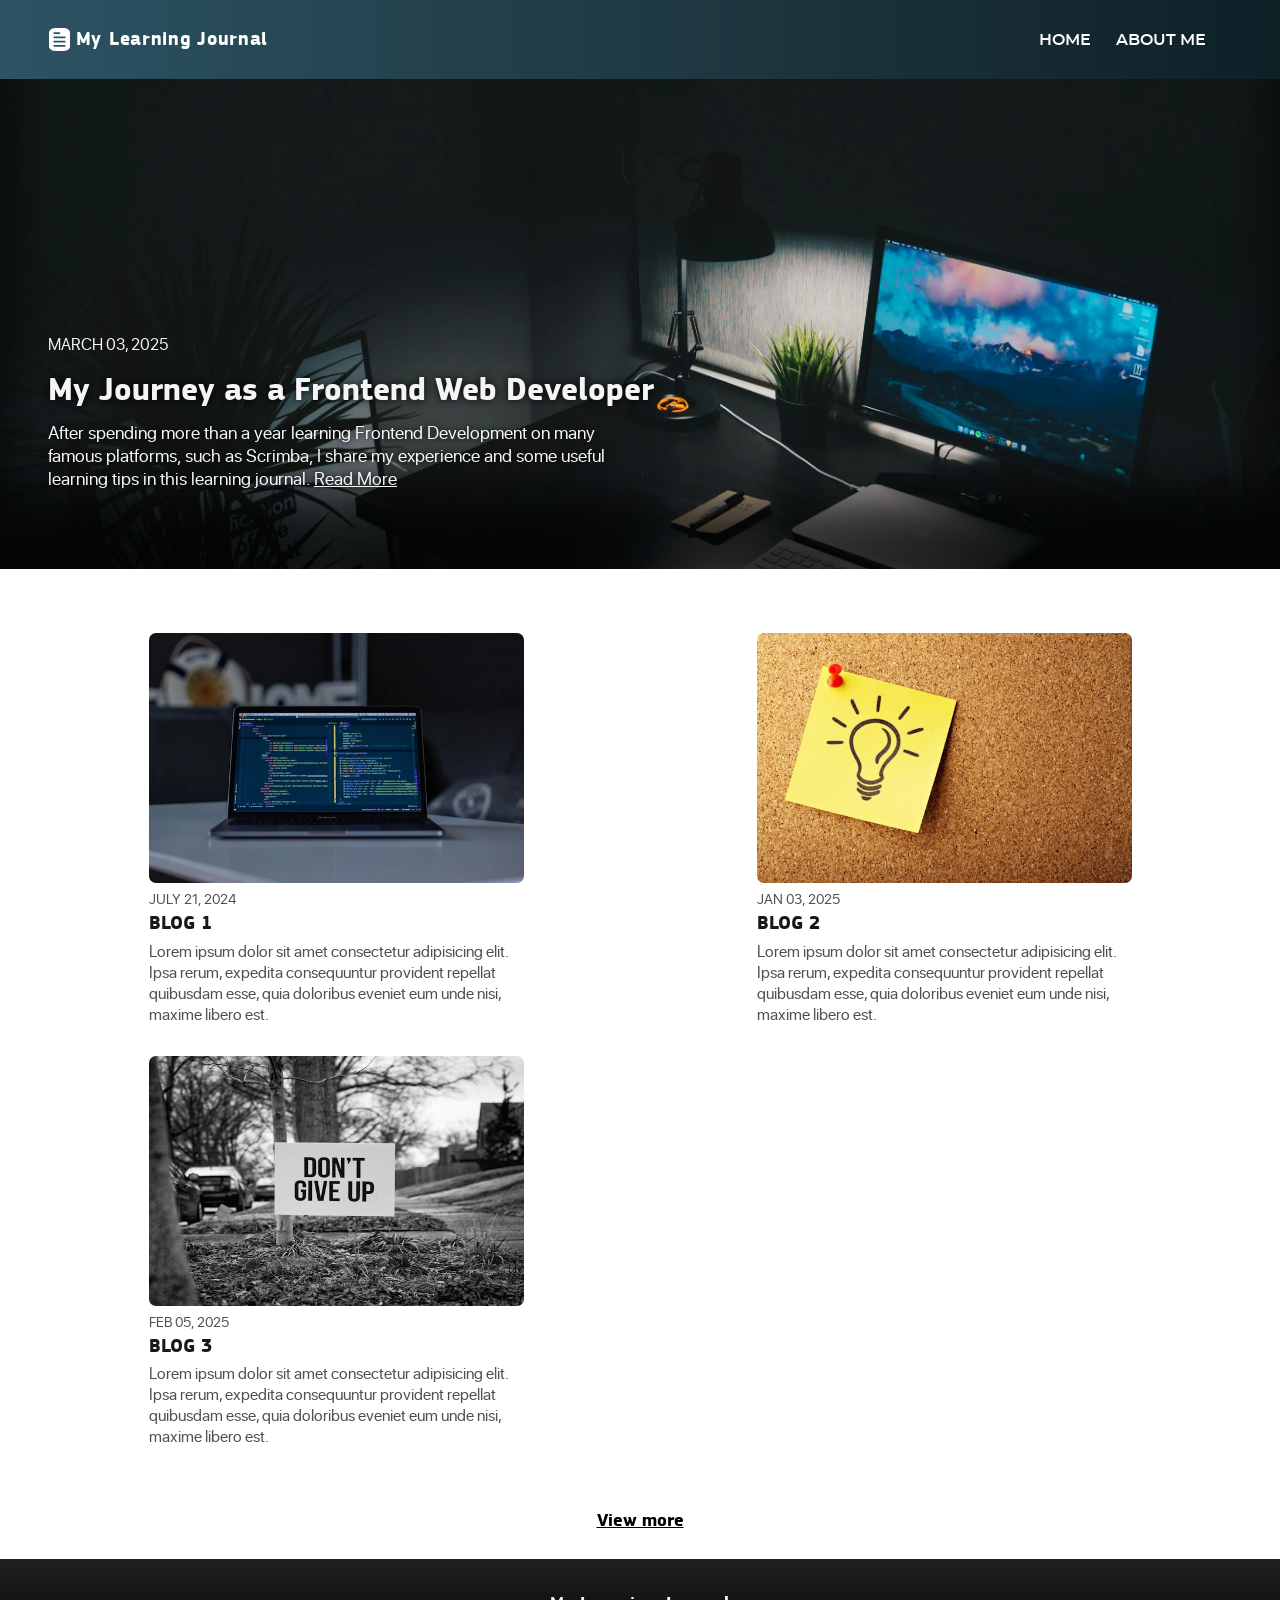
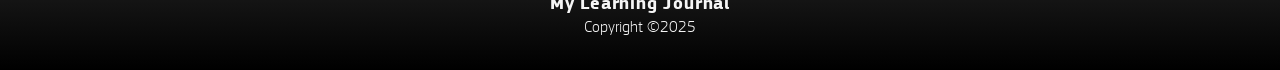
<file: index.html>
<!DOCTYPE html>
<html lang="en">
<head>
    <meta charset="UTF-8">
    <meta name="viewport" content="width=device-width, initial-scale=1.0">
    <title>My Learning Journal</title>

    <link rel="stylesheet" href="styles.css">
</head>
<body>
    <header class="header">
        <img src="./images/icons/logo.svg" id="logo" alt="Learning Journal logo" width="23" height="23">
        <h1><a href="/index.html">My Learning Journal</a></h1>
        <nav class="navbar">
            <ul class="sidebar" id="sidebar">
                <li><a href="#"><svg class="close-btn" id="close-btn" xmlns="http://www.w3.org/2000/svg" height="30px" viewBox="0 -960 960 960" width="30px" fill="#1f1f1f"><path d="m256-200-56-56 224-224-224-224 56-56 224 224 224-224 56 56-224 224 224 224-56 56-224-224-224 224Z"/></svg></a></li>
                <li><a href="/index.html">HOME</a></li>
                <li><a href="/about-me.html">ABOUT ME</a></li>
            </ul>
            <ul class="header-links right" id="header-links">
                <li><a href="/index.html">HOME</a></li>
                <li><a href="/about-me.html">ABOUT ME</a></li>
                <li><a href="#"><svg class="right" id="hamburger" xmlns="http://www.w3.org/2000/svg" height="24px" viewBox="0 -960 960 960" width="24px" fill="#1f1f1f"><path d="M120-240v-80h720v80H120Zm0-200v-80h720v80H120Zm0-200v-80h720v80H120Z"/></svg></a></li>
            </ul>
        </nav>
    </header>
    <main>
        <section class="hero-section">
            <div>
                <span class="date">MARCH 03, 2025</span>
                <h2 class="hero-heading">My Journey as a Frontend Web Developer</h2>
                <p>After spending more than a year learning Frontend Development on many famous platforms, such as Scrimba, I share my experience and some useful learning tips in this learning journal. <a href="/read-more.html" class="read-more">Read More</a></p>
            </div>
        </section>
        <section class="blogs-container" id="blogs-container">
            <!-- <div class="blog">
                <img src="./images/code-img.webp" alt="" width="375" height="250">
                <span class="date">JULY 23, 2022</span>
                <h3>Code Daily</h3>
                <p class="blog-content">Initially, when I decided to learn code, I make a habbit of spending one hour in a day learning programming language and I kept increasing this time so now I can sit all day learning code without any problem. </p>
            </div> -->
        </section>
        <button id="view-more-btn" class="view-more-btn">View more</button>
    </main>
    <footer class="footer">
        <h4>My Learning Journal</h4>
        <span>Copyright &#169;2025</span>
    </footer>
    <script src="nav-script.js"></script>
    <script type="module" src="script.js"></script>
</body>
</html>
</file>
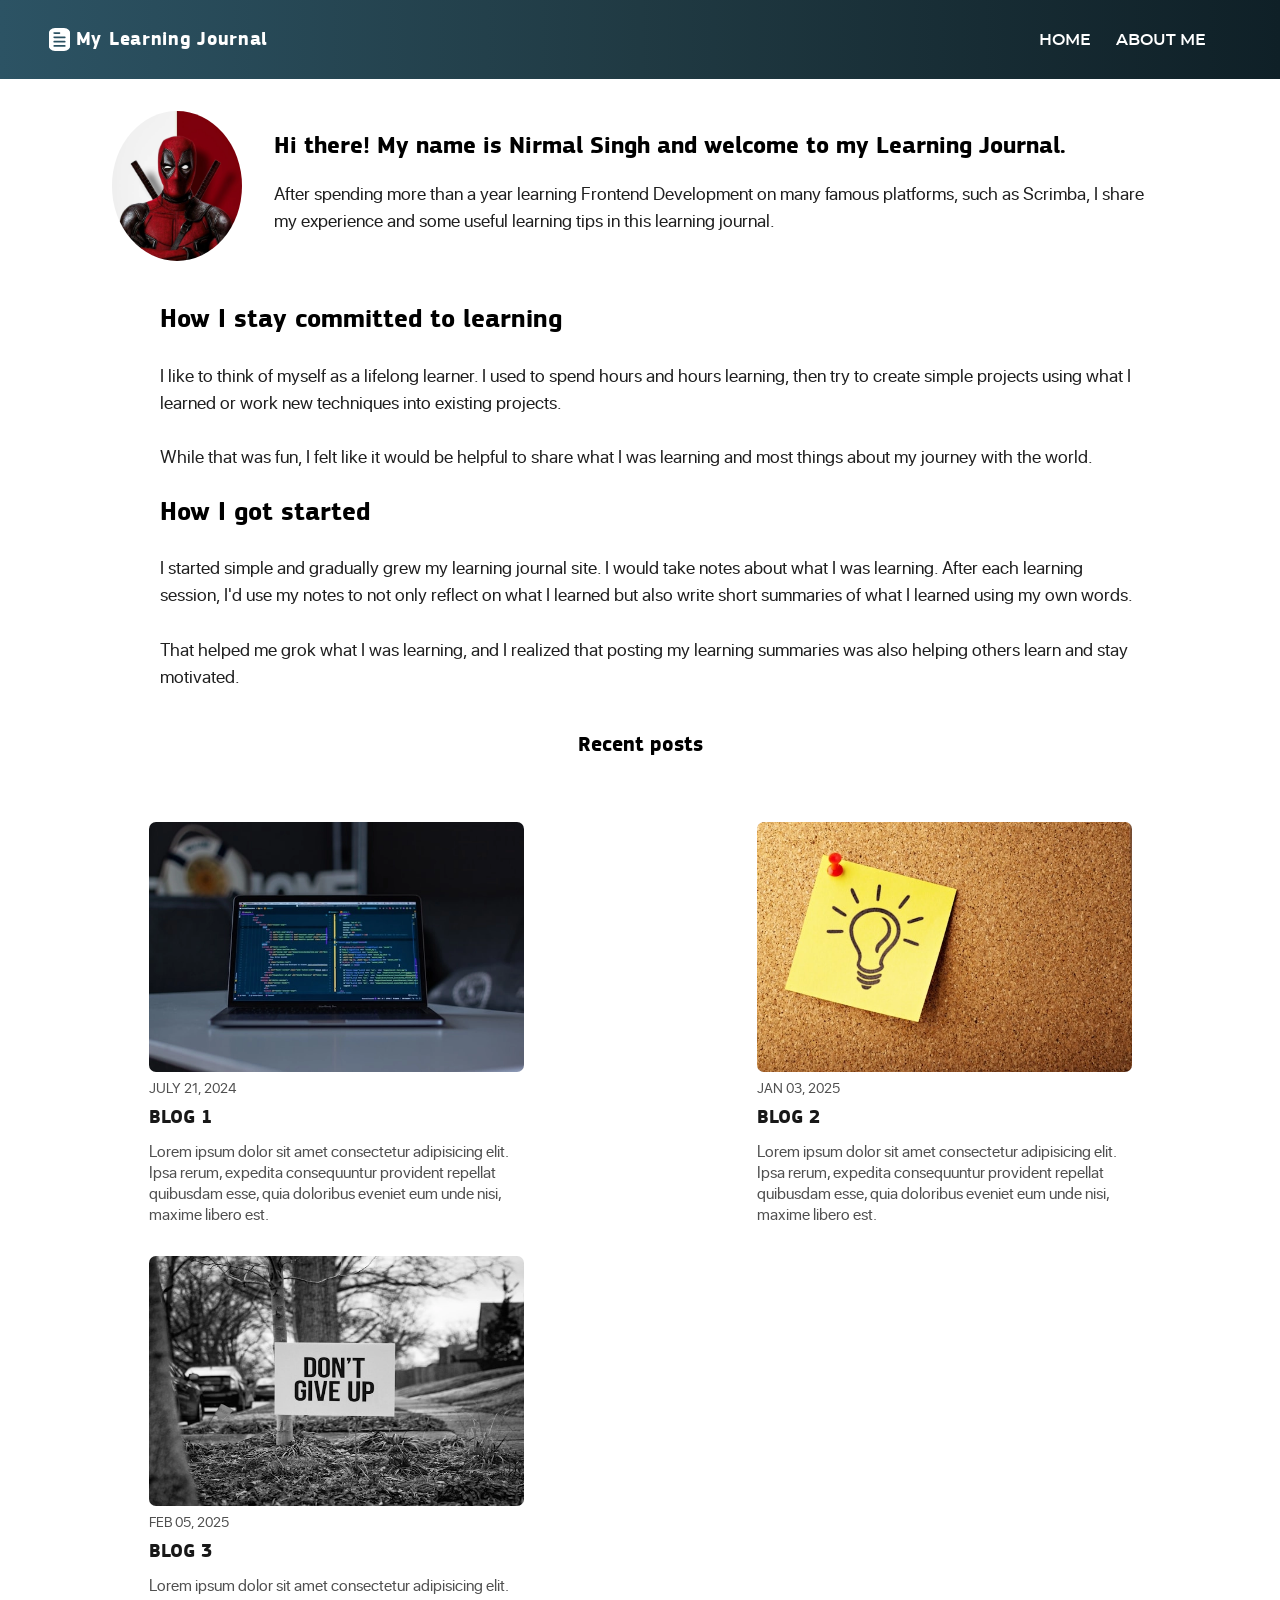
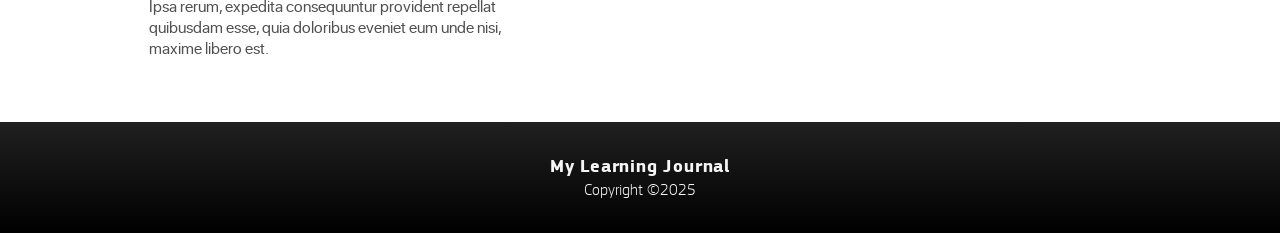
<file: about-me.html>
<!DOCTYPE html>
<html lang="en">
<head>
    <meta charset="UTF-8">
    <meta name="viewport" content="width=device-width, initial-scale=1.0">
    <title>My Learning Journal</title>
    <link rel="stylesheet" href="styles.css">
</head>
<body>
    <header class="header">
        <img src="./images/icons/logo.svg" id="logo" alt="Learning Journal logo" width="23" height="23">
        <h1><a href="/index.html">My Learning Journal</a></h1>
        <nav class="navbar">
            <ul class="sidebar" id="sidebar">
                <li><a href="#"><svg class="close-btn" id="close-btn" xmlns="http://www.w3.org/2000/svg" height="30px" viewBox="0 -960 960 960" width="30px" fill="#1f1f1f"><path d="m256-200-56-56 224-224-224-224 56-56 224 224 224-224 56 56-224 224 224 224-56 56-224-224-224 224Z"/></svg></a></li>
                <li><a href="/index.html">HOME</a></li>
                <li><a href="/about-me.html">ABOUT ME</a></li>
            </ul>
            <ul class="header-links right" id="header-links">
                <li><a href="/index.html">HOME</a></li>
                <li><a href="/about-me.html">ABOUT ME</a></li>
                <li><a href="#"><svg class="right" id="hamburger" xmlns="http://www.w3.org/2000/svg" height="24px" viewBox="0 -960 960 960" width="24px" fill="#1f1f1f"><path d="M120-240v-80h720v80H120Zm0-200v-80h720v80H120Zm0-200v-80h720v80H120Z"/></svg></a></li>
            </ul>
        </nav>
    </header>
    <main>
        <section class="about-main-section">
            <div class="my-info">
                <div class="my-image-container">
                    <img 
                        src="./images/my-image.webp" 
                        alt=""
                        loading="lazy"
                        class="my-image"
                        width="150px"
                        height="150px"
                    >
                </div>
                <div>
                    <h2 class="hero-heading">Hi there! My name is Nirmal Singh and welcome to my Learning Journal.</h2>
                    <p>After spending more than a year learning Frontend Development on many famous platforms, such as Scrimba, I share my experience and some useful learning tips in this learning journal. </p>
                </div>
            </div>
            <div class="about-me-div">
                <h3>How I stay committed to learning</h3>
                <p>I like to think of myself as a lifelong learner. I used to spend hours and hours learning, then try to create simple projects using what I learned or work new techniques into existing projects.
                    <br><br>
                    While that was fun, I felt like it would be helpful to share what I was learning and most things about my journey with the world.
                </p>
                <h3>How I got started</h3>
                <p>
                    I started simple and gradually grew my learning journal site. I would take notes about what I was learning. After each learning session, I'd use my notes to not only reflect on what I learned but also write short summaries of what I learned using my own words.
                    <br><br>
                    That helped me grok what I was learning, and I realized that posting my learning summaries was also helping others learn and stay motivated.
                </p>
            </div>
        </section>
        <section class="recent-posts">
            <h4>Recent posts</h4>
            <div class="blogs-container" id="blogs-container">
               <!-- THREE BLOGS -->
            </div>
        </section>
    </main>
    <footer class="footer">
        <h4>My Learning Journal</h4>
        <span>Copyright &#169;2025</span>
    </footer>
    <script type="module" src="nav-script.js"></script>
</body>
</html>
</file>
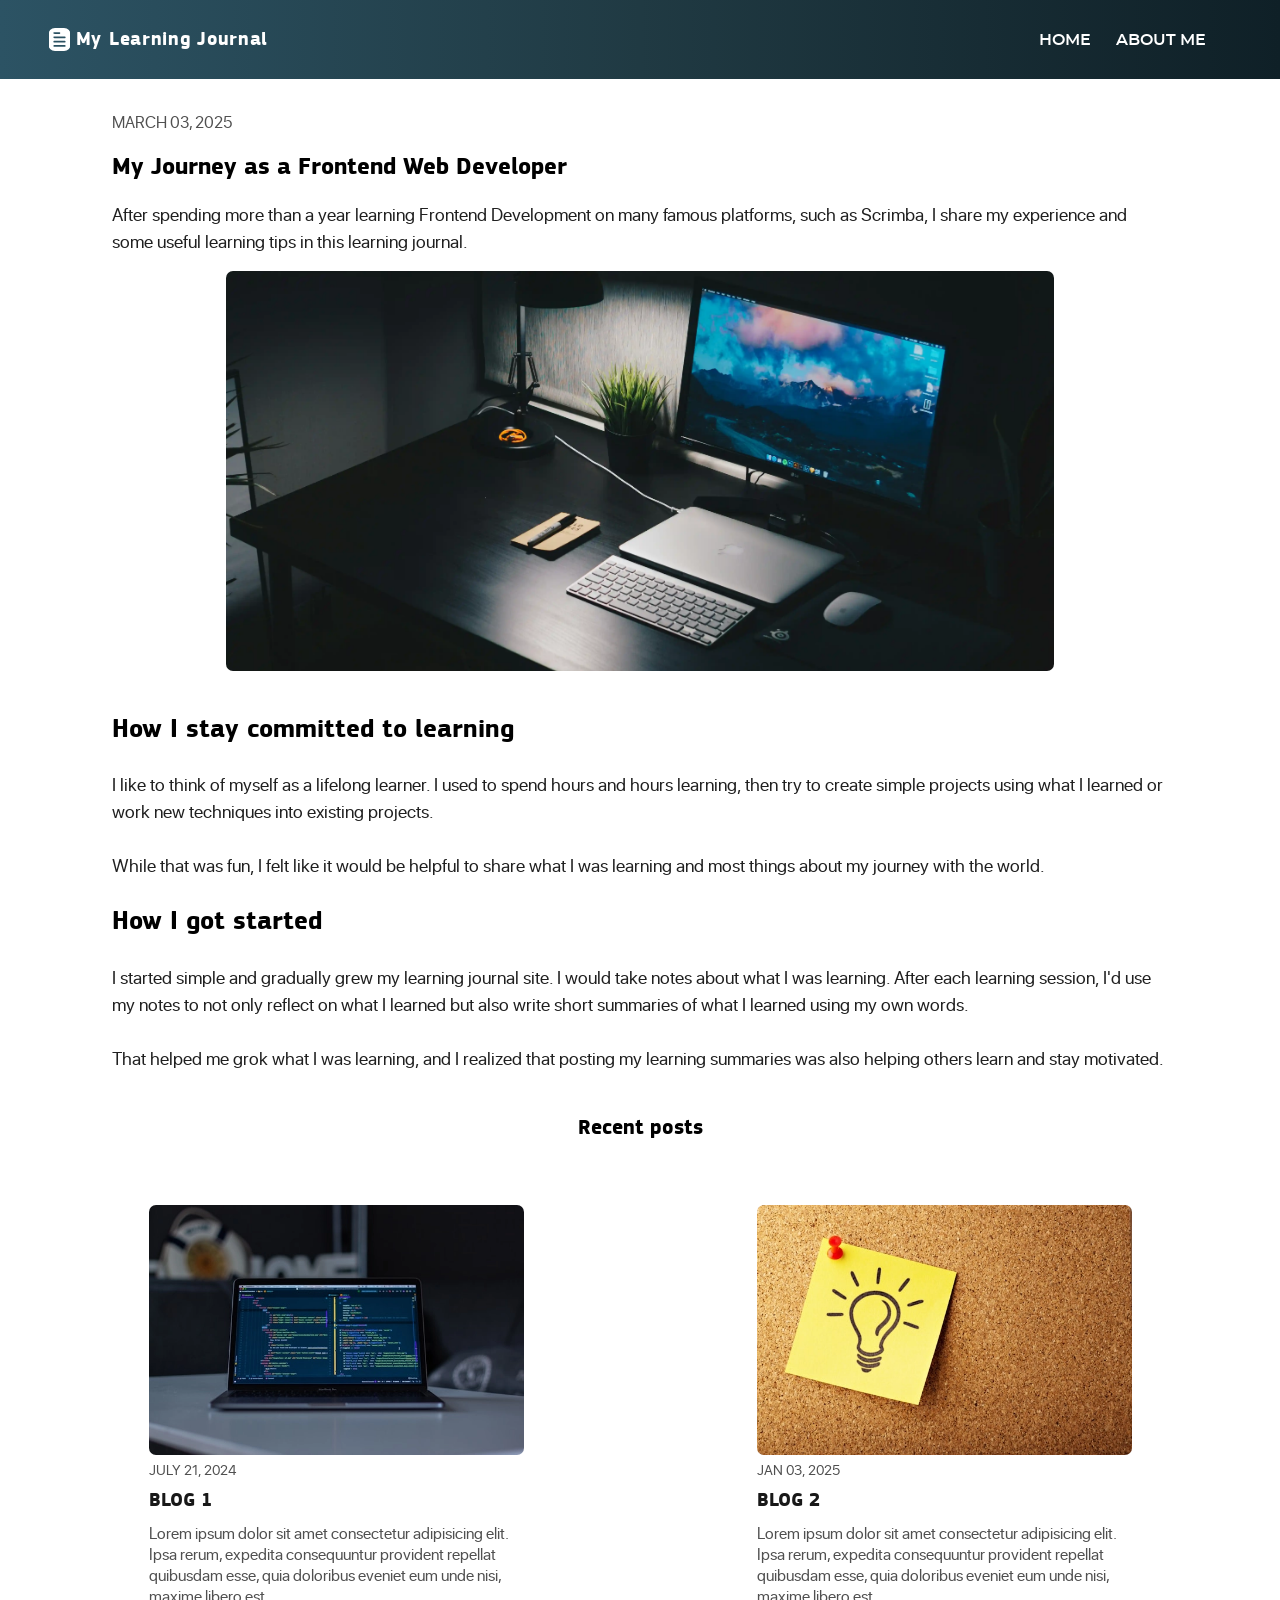
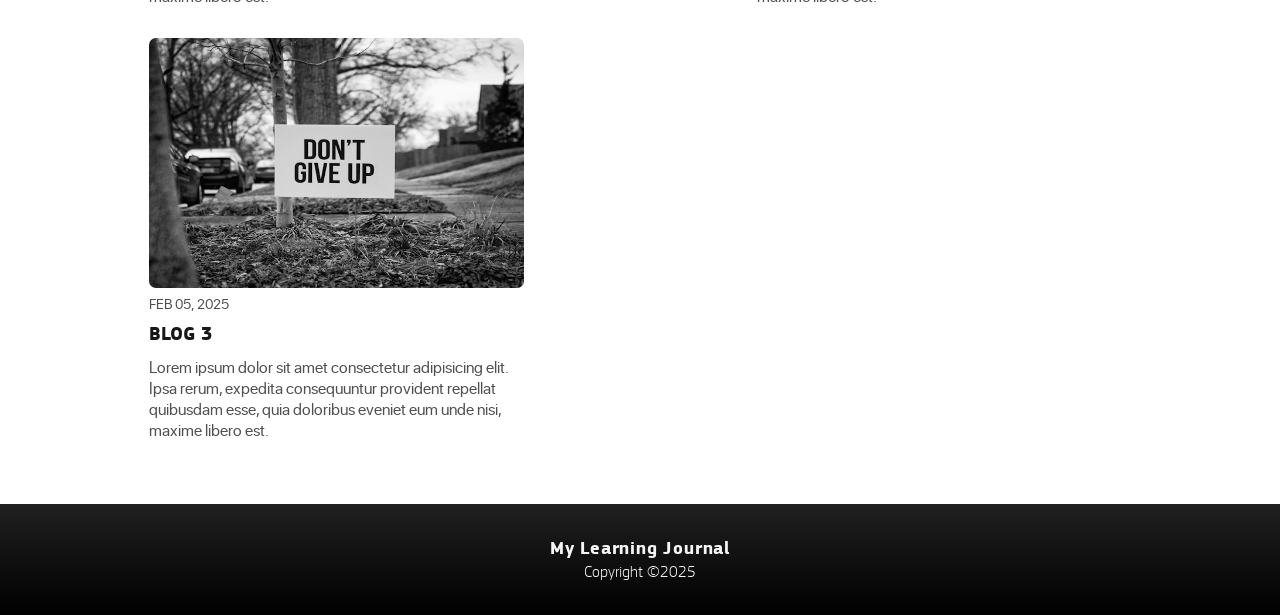
<file: read-more.html>
<!DOCTYPE html>
<html lang="en">
<head>
    <meta charset="UTF-8">
    <meta name="viewport" content="width=device-width, initial-scale=1.0">
    <title>My Learning Journal</title>
    <link rel="stylesheet" href="styles.css">
</head>
<body>
    <header class="header">
        <img src="./images/icons/logo.svg" id="logo" alt="Learning Journal logo" width="23" height="23">
        <h1><a href="/index.html">My Learning Journal</a></h1>
        <nav class="navbar">
            <ul class="sidebar" id="sidebar">
                <li><a href="#"><svg class="close-btn" id="close-btn" xmlns="http://www.w3.org/2000/svg" height="30px" viewBox="0 -960 960 960" width="30px" fill="#1f1f1f"><path d="m256-200-56-56 224-224-224-224 56-56 224 224 224-224 56 56-224 224 224 224-56 56-224-224-224 224Z"/></svg></a></li>
                <li><a href="/index.html">HOME</a></li>
                <li><a href="/about-me.html">ABOUT ME</a></li>
            </ul>
            <ul class="header-links right" id="header-links">
                <li><a href="/index.html">HOME</a></li>
                <li><a href="/about-me.html">ABOUT ME</a></li>
                <li><a href="#"><svg class="right" id="hamburger" xmlns="http://www.w3.org/2000/svg" height="24px" viewBox="0 -960 960 960" width="24px" fill="#1f1f1f"><path d="M120-240v-80h720v80H120Zm0-200v-80h720v80H120Zm0-200v-80h720v80H120Z"/></svg></a></li>
            </ul>
        </nav>
    </header>
    <main>
        <section class="about-main-section read-more-main">
            <div>
                <span class="date">MARCH 03, 2025</span>
                <h2 class="hero-heading">My Journey as a Frontend Web Developer</h2>
                <p>After spending more than a year learning Frontend Development on many famous platforms, such as Scrimba, I share my experience and some useful learning tips in this learning journal. </p>
            </div>
            <img 
                src="./images/hero-mobile-img.webp" 
                alt=""
                width="375"
                height="250"
                loading="lazy"
                srcset="./images/hero-mobile-img.webp 1x,
                    ./images/hero-img.webp 2x"
                sizes="(max-width: 470px) 1x, (min-width: 471px) 2x"
                class="read-more-main-img"
            >
            <div class="read-more-div">
                <h3>How I stay committed to learning</h3>
                <p>I like to think of myself as a lifelong learner. I used to spend hours and hours learning, then try to create simple projects using what I learned or work new techniques into existing projects.
                    <br><br>
                    While that was fun, I felt like it would be helpful to share what I was learning and most things about my journey with the world.
                </p>
                <h3>How I got started</h3>
                <p>
                    I started simple and gradually grew my learning journal site. I would take notes about what I was learning. After each learning session, I'd use my notes to not only reflect on what I learned but also write short summaries of what I learned using my own words.
                    <br><br>
                    That helped me grok what I was learning, and I realized that posting my learning summaries was also helping others learn and stay motivated.
                </p>
            </div>
        </section>
        <section class="recent-posts">
            <h4>Recent posts</h4>
            <div class="blogs-container" id="blogs-container">
                <!-- THREE BLOGS -->
            </div>
        </section>
    </main>
    <footer class="footer">
        <h4>My Learning Journal</h4>
        <span>Copyright &#169;2025</span>
    </footer>
    <script type="module" src="nav-script.js"></script>
</body>
</html>
</file>
<file: styles.css>
*,
*::after,
*::before {
    margin: 0;
    padding: 0;
    box-sizing: border-box;
}

@font-face {
    font-family: "SF Pro Regular";
    src: url("./fonts/sfprodisplayregular-webfont.woff2") format("woff2");
    src: url("./fonts/sfprodisplayregular-webfont.woff") format("woff");
    font-weight: 500;
}

@font-face {
    font-family: "Montserrat Regular";
    src: url("./fonts/montserrat-regular-webfont.woff2") format("woff2");
    src: url("./fonts/montserrat-regular-webfont.woff1") format("woff1");
    font-weight: 500;
}

@font-face {
    font-family: "Montserrat Semi-Bold";
    src: url("./fonts/montserrat-semibold-webfont.woff2") format("woff2");
    src: url("./fonts/montserrat-semibold-webfont.woff") format("woff1");
    /* font-weight: 500; */
}

@font-face {
    font-family: "PF Sqaure Sans Pro Bold";
    src: url("./fonts/pf-sans-pro-bold.woff2") format("woff2");
    src: url("./fonts/pf-sans-pro-bold.woff") format("woff");
    font-weight: 500;
}

@font-face {
    font-family: "PF Sqaure Sans Pro Light";
    src: url("./fonts/pf-sans-pro-light.woff2") format("woff2");
    src: url("./fonts/pf-sans-pro-light.woff") format("woff");
    font-weight: 400;
}

/* 
    ==============
    ELEMENTS STYLING
    ==============
*/
img {
    max-inline-size: 100%;
    block-size: auto;
    border-radius: 7px;
}

html, body {
    min-height: 100vh;
}

body {
    display: flex;
    flex-direction: column;
}

main {
    flex: 1;
}

.header, 
.hero-section,
.blogs-container,
.about-main-section {
    padding: 0 1.5em;
}

h1, h2, h3, h4, h5 ,.view-more-btn{
    font-family: "PF Sqaure Sans Pro Bold";
    font-weight: 500;
}
/* 
    ==============
    HEADER STYLING
    ==============
*/

.header {
    display: flex;
    align-items: center;
    font-family: "Montserrat Semi-Bold";
    max-width: 100vw;
    padding-block: 1.5em;
    color: white;
    background: #0F2027;
    background: -webkit-linear-gradient(to right, #2C5364, #203A43, #0F2027);
    background: linear-gradient(to right, #2C5364, #203A43, #0F2027); 
}

#logo {
    max-width: 100%;
    margin-right: 0.3em;
    filter: invert();
}

.header h1 {
    font-size: 1rem;
    font-weight: 500;
    letter-spacing: 0.7px;
    /* font-family: "PF Sqaure Sans Pro Bold"; */
}

.header h1 a {
    color: white;
}

.navbar {
    /* background-color: red; */
    display: flex;
    align-items: center;
    margin-left: auto;
}

.header-links {
    display: flex;
    align-items: center;
    gap: 2em;
    font-size: 0.8rem; 
}

.sidebar {
    position: fixed;
    right: 0;
    top: 0;
    width: 120px;
    height: 200px;
    display: flex;
    flex-direction: column;
    gap: 2.5em;
    padding-left: 1em;
    background: #0F2027;
    background: -webkit-linear-gradient(to right, #2C5364, #203A43, #0F2027);
    background: linear-gradient(to right, #2C5364, #203A43, #0F2027); 
    border-radius: 0 10px;
    border: 1px solid white;
    cursor: pointer;
    transform: translateX(100%);
    transition: transform 0.4s ease-in;
}

.sidebar li {
    width: 100%;
}

.sidebar li:first-child {
    text-align: right;
    margin-top: 1em;
    padding-right: 1em;
}

#hamburger {
    fill:  white;
    display: none;
}

.close-btn {
    fill: white;
    /* background-color: blue; */
}

.right {
    margin-left: auto;
}

.navbar ul li {
    list-style: none;
}

.navbar li a {
    color: white;
    text-decoration: none;
    font-family: "Montserrat Semi-Bold";
}

h1 a {
    color: #181818;
    text-decoration: none;
}

.header-links li a.current{
    font-weight: 600;
    text-decoration: underline;
}
/* 
    ============
    HERO STYLING
    ============
*/

.hero-section {
    font-family: "SF Pro Regular";
    display: flex;
    flex-direction: column;
    background-image: url("./images/hero-img.webp");
    max-inline-size: 100%;
    block-size: auto;
    /* background-size: 100vw; */
    /* object-fit: cover; */
    background-size: cover;
    background-position: center;
    background-repeat: no-repeat;
    height: 60vw;
    color: whitesmoke;
    /* padding: 4.5em 2em 2em; */
    padding-top: 4.5em;
    padding-bottom: 2em;
    box-shadow: inset 0 -80px 55px rgba(0, 0, 0, 0.8);
}

.hero-section div {
    margin-top: auto;
}

.hero-section .date {
    font-size: 0.8rem;
    display: inline-block;
    margin-bottom: 1em;
}

.hero-section .hero-heading {
    /* font-family: "PF Sqaure Sans Pro Bold"; */
    font-weight: 500;
    /* width: 300px; */
    width: clamp(300px, calc(75% - 2em), 100%);
    font-size: 1.4rem;
    margin-bottom: 0.3em;
    filter: drop-shadow(0 0 4px black);
}

.hero-section p {
    font-size: 1rem;
    line-height: 1.3;
    width: clamp(400px, calc(75% - 2em), 50%);
    filter: drop-shadow(0 0 3px black);
}

.read-more {
    color: inherit;
    cursor: pointer;
}

.read-more:hover,
.read-more:focus {
    color: rgb(139, 139, 139);
}
/* 
    =============
    BLOGS SECTION
    =============
*/
.blogs-container {
    font-family: "SF Pro Regular";
    display: grid;
    row-gap: 2em;
    grid-template-columns: 1fr;
    place-items: center;
    /* padding: 2em 1em; */
    padding-block: 2em;
}

.blog {
    display: flex;
    flex-direction: column;
    gap: .36em;
    width: 375px;
    transition: transform 0.2s ease-in-out;
}

.blog:hover, 
.blog:focus {
    transform: translateY(-5px);
}

.blog a {
    text-decoration: none;
}

.blog h3 {
    color: #181818;
    font-weight: 400;
    margin-block: .2em;
}

.blog img {
    max-width: 100%;
    height: 250px;
}

.blog .date {
    color: #505050;
    font-size: .90rem;
    display: inline-block;
}

.blog .blog-content {
    font-weight: 500;
    color: #505050;
}

div.hide {
    display: none;
}

.view-more-btn {
    background-color: transparent;
    border: none;
    outline: none;
    text-decoration: underline;
    display: block;
    margin: 0 auto;
    margin-bottom: 1.5em;
    cursor: pointer;
}

.view-more-btn:hover,
.view-more-btn:focus {
    color: #505050;
}

/*  ==============
    FOOTER STYLING
    ==============
*/
.footer {
    text-align: center; 
    background: linear-gradient(#202020, #000);
    padding-block: 2em;
    height: auto;
    color: whitesmoke;
    font-family: "PF Sqaure Sans Pro Bold";
}

.footer h4{
    font-weight: 400;
    line-height: 1.5;
    letter-spacing: 0.8px;
}

.footer span {
    font-family: "PF Sqaure Sans Pro Light";
    font-weight: 400;
}

/*  =================
    READ MORE SECTION
    =================
*/
.about-main-section {
    font-family: "SF Pro Regular";
    display: flex;
    flex-direction: column;
    padding-top: 2em;
    margin-bottom: 2em;
}

.read-more-main {
    align-items: center;
}

.about-main-section .hero-heading {
    margin-block: 0.8em;
}

.about-main-section span {
    display: inline-block;
}

.about-main-section .date {
    color: #505050;
}

.my-image {
    border-radius: 50%;
    width: 150px;
    height: 150px;
    object-fit: cover;
}

.about-main-section h3 {
    font-size: 1.6rem;
    margin-block: 1em;
}

.read-more-main-img {
    width: clamp(375px, calc(75% - 2em), 70%);
    height: 280px;
    object-fit: cover;
}

.recent-posts h4 {
    font-size: 1.3rem;
    padding-top: .5em;
    text-align: center;
}

/* =============
   MEDIA QUERIES
   =============
*/

@media (max-width: 468px) {
    .header-links li:nth-child(2),
    .header-links li:first-child {
        display: none;
    }

    #hamburger {
        display: block;
    }
}

@media (min-width: 468px) {
    .sidebar {
        display: none;
    }
}

@media (min-width: 676px) {
    .header, 
    .hero-section,
    .blogs-container,
    .about-main-section {
        padding: 0 3em;
    }

    .header {
        padding-block: 1.7em;
    }

    .header h1 {
        font-size: 1.2rem;
    }

    .header a:hover {
        color: rgb(221, 221, 221);
    }

    .navbar ul li{
        font-size: 1rem;
    }

    .hero-section {
        padding-bottom: 5em;
        height: 490px;
    }
    .hero-section .date {
        font-size: 1rem;
    }

    .hero-section .hero-heading {
        font-size: 2rem;
    }

    .hero-section p {
        font-size: 1.1rem;
    }

    .blogs-container {
        gap: 2em;
        grid-template-columns: repeat(auto-fit, minmax(375px, 1fr));
        padding-block: 4em;
    }

    .view-more-btn,.footer h4 {
        font-size: 1.1rem;
    }

    /* READ MORE PAGE */
    .about-main-section {
        padding-top: 2em;
        text-align: left;
    }

    .about-main-section > div {
        padding-right: 4em;
        padding-left: 4em;
    }

    .about-main-section h3 {
        font-size: 1.6rem;
        margin-block: 1em;
    }

    .about-main-section p {
        font-size: 1.13rem;
        font-weight: 500;
        line-height: 1.5;
        color: #202020;
    }

    .read-more-main-img {
        height: 400px;
        margin-block: 1em;
    }

    /* ABOUT ME PAGE */
    .about-main-section .my-info {
        display: flex;
        justify-content: center;
    }

    .my-image-container {
        width: 200px;
        height: 150px;
        margin-right: 2em;
    }

    div.about-me-div {
        margin-top: 1em;
        padding-left: 7em;
        padding-right: 6em;
    }

}
</file>
